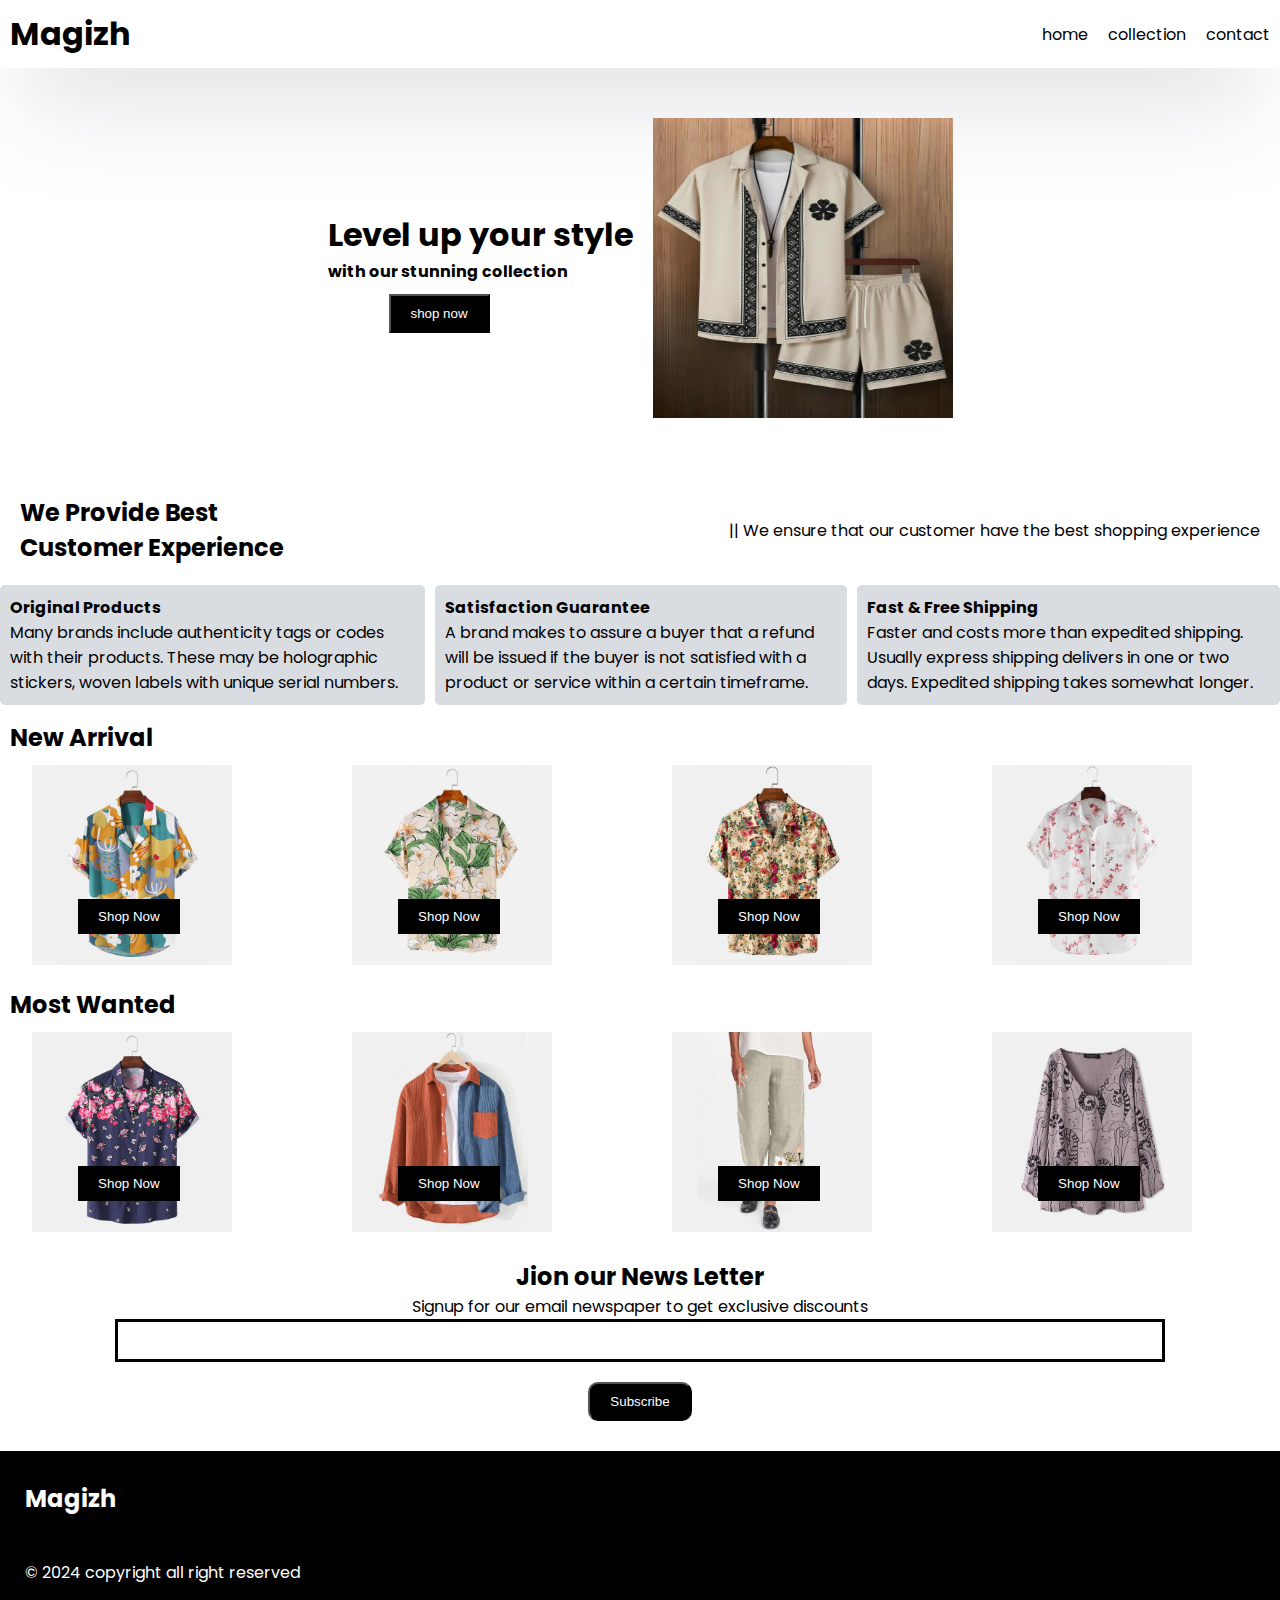
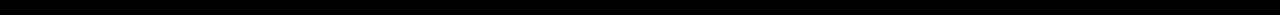
<file: index.html>
<!DOCTYPE html>
<html lang="en">

<head>
    <meta charset="UTF-8">
    <meta name="viewport" content="width=device-width, initial-scale=1.0">
    <title>Magizh</title>
    <link rel="icon" href="icon.jpg">
    <link rel="preconnect" href="https://fonts.googleapis.com">
    <link rel="preconnect" href="https://fonts.gstatic.com" crossorigin>
    <link href="https://fonts.googleapis.com/css2?family=Poppins&display=swap" rel="stylesheet">
    <link rel="stylesheet" href="style.css">
    <link rel="stylesheet" href="https://cdnjs.cloudflare.com/ajax/libs/font-awesome/6.5.2/css/all.min.css"
        integrity="sha512-SnH5WK+bZxgPHs44uWIX+LLJAJ9/2PkPKZ5QiAj6Ta86w+fsb2TkcmfRyVX3pBnMFcV7oQPJkl9QevSCWr3W6A=="
        crossorigin="anonymous" referrerpolicy="no-referrer" />

</head>

<body>
    <navbar class="navbar">
        <h1>
            Magizh
        </h1>
        <div class="navbar-links">
            <p class="navbar-link"><a href="index.html">home</a></p>
            <p class="navbar-link"><a href="collection.html">collection</a></p>
            <p class="navbar-link"><a href="contact.html">contact</a></p>

        </div>
        <div class="navbar-mene-toggle">
            <i onclick="shownav()" class="fa-solid fa-bars"></i>
        </div>
    </navbar>
    <div class="side-navbar">
        <p onclick="closenav()" style="text-align: right;">
            <i class="fa-solid fa-xmark"></i>

        </p>
        <div class="side-navbar-links">
            <p class="side-navbar-link"><a href="index.html">home</a></p>
            <p class="side-navbar-link"><a href="collection.html">collection</a></p>
            <p class="side-navbar-link"><a href="contact.html">contact</a></p>

        </div>
    </div>

    <div class="header">
        <div class="main1">
            <h1>Level up your style</h1>
            <h4>with our stunning collection</h4>
            <button class="header-button">shop now</button>
        </div>
        <div class="main2">
            <img class="header-image" src="./img/main.jpg" alt="" width="300px" height="300px">


        </div>
    </div>
    <div class="service">
        <div class="service-container-1">
            <div>
                <h2>We Provide Best</h2>
                <h2>Customer Experience</h2>
            </div>
            <div>
                <p>|| We ensure that our customer have the best shopping experience</p>
            </div>
        </div>
    </div>
    <div class="service-container-2">
        <div>
            <i class="fa-regular fa-face-smile"></i>
            <h4>Original Products</h4>
            <p>Many brands include authenticity tags or codes with their products. These may be holographic stickers, woven labels with unique serial numbers.</p>
        </div>
        <div>
            <i class="fa-regular fa-face-smile"></i>
            <h4>Satisfaction Guarantee</h4>
            <p> A brand makes to assure a buyer that a refund will be issued if the buyer is not satisfied with a product or service within a certain timeframe.</p>
        </div>
        <div>
            <i class="fa-regular fa-face-smile"></i>
            <h4>Fast & Free Shipping</h4>
            <p>Faster and costs more than expedited shipping. Usually express shipping delivers in one or two days. Expedited shipping takes somewhat longer.</p>
        </div>
    </div>
    <div class="new">
        <h2>New Arrival</h2>
    </div>
    <div class="new-arrival">
        <div class="new-arrival-container">
            <img src="./img/f1.jpg" width="200px" height="200px">
            <button>Shop Now<i class="fa-solid fa-arrow-right"></i></button>
        </div>
        <div class="new-arrival-container">
            <img src="./img/f2.jpg" width="200px" height="200px">
            <button>Shop Now<i class="fa-solid fa-arrow-right"></i></button>
        </div>
        <div class="new-arrival-container">
            <img src="./img/f3.jpg" width="200px" height="200px">
            <button>Shop Now<i class="fa-solid fa-arrow-right"></i></button>
        </div>
        <div class="new-arrival-container">
            <img src="./img/f4.jpg" width="200px" height="200px">
            <button>Shop Now<i class="fa-solid fa-arrow-right"></i></button>
        </div>
    </div>

    <div class="new">
        <h2>Most Wanted</h2>
    </div>
    <div class="new-arrival">
        <div class="new-arrival-container">
            <img src="./img/f5.jpg" width="200px" height="200px">
            <button>Shop Now<i class="fa-solid fa-arrow-right"></i></button>
        </div>
        <div class="new-arrival-container">
            <img src="./img/f6.jpg" width="200px" height="200px">
            <button>Shop Now<i class="fa-solid fa-arrow-right"></i></button>
        </div>
        <div class="new-arrival-container">
            <img src="./img/f7.jpg" width="200px" height="200px">
            <button>Shop Now<i class="fa-solid fa-arrow-right"></i></button>
        </div>
        <div class="new-arrival-container">
            <img src="./img/f8.jpg" width="200px" height="200px">
            <button>Shop Now<i class="fa-solid fa-arrow-right"></i></button>
        </div>
    </div>

    <div class="news">
        <h2>Jion our News Letter</h2>
        <p>Signup for our email newspaper to get exclusive discounts</p>
        <div>
            <input type="text">
        </div>
        <button>Subscribe</button>
    </div>
    <div class="footer">
        <div class="footer-container">
            <h2>Magizh</h2>
            <p></p>
        </div>
        <div class="footer-container-links">
            <a href="https://www.instagram.com/akash_baskaran_96?igsh=MXVvZHA0bXQ4N3Fpbw=="><i class="fa-brands fa-instagram"></i></a>
            <a href="https://linkedin.com/in/akash-b-9170ab261"><i class="fa-brands fa-linkedin"></i></a>
            <a href="https://github.com/Akashbaskaran96"><i class="fa-brands fa-github"></i></a>
        </div>
        <div class="final">
            <p>© 2024 copyright all right reserved</p>
        </div>

    </div>






    <script src="script.js"></script>
</body>

</html>
</file>
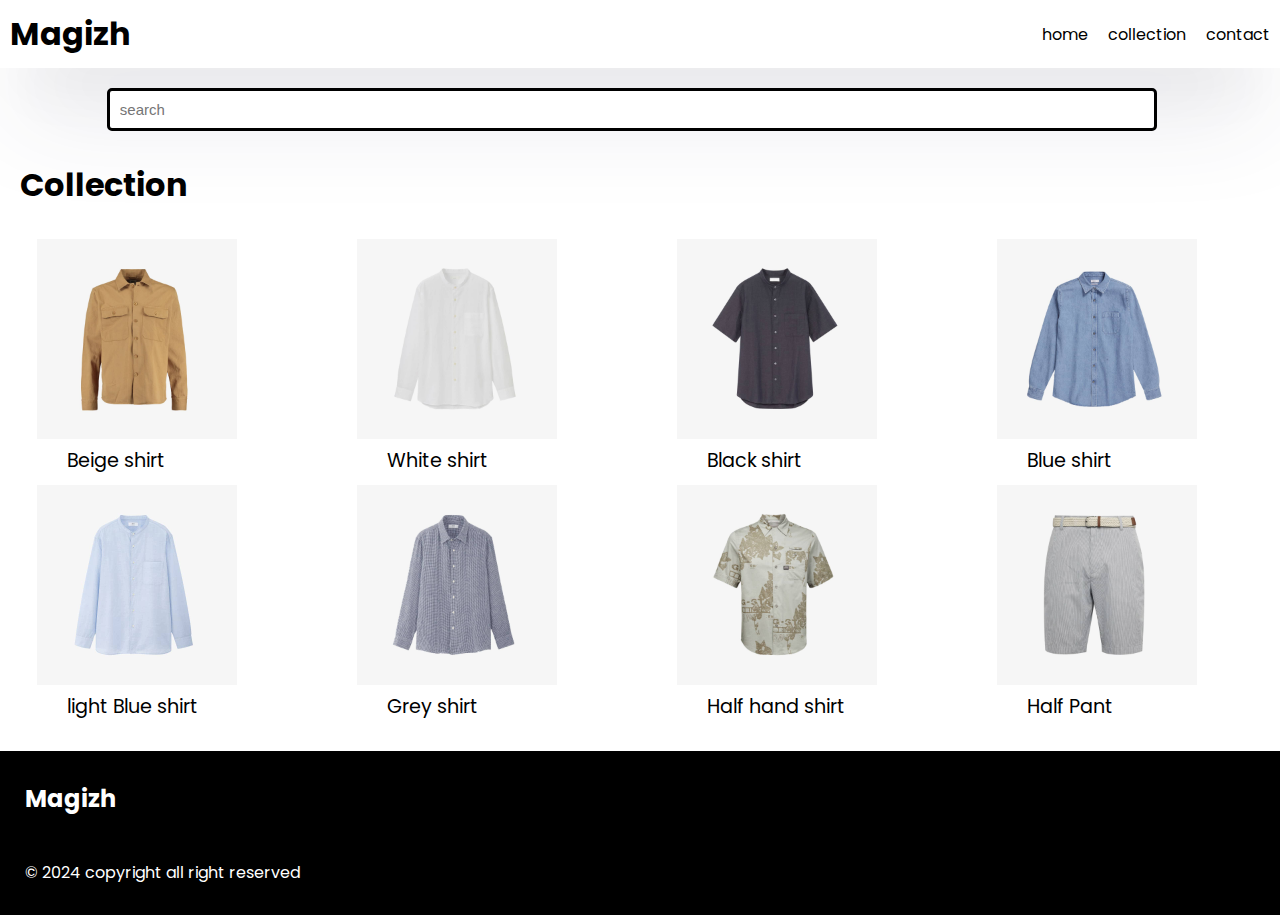
<file: collection.html>
<!DOCTYPE html>
<html lang="en">

<head>
    <meta charset="UTF-8">
    <meta name="viewport" content="width=device-width, initial-scale=1.0">
    <title>Magizh</title>
    <link rel="icon" href="">
    <link rel="preconnect" href="https://fonts.googleapis.com">
    <link rel="preconnect" href="https://fonts.gstatic.com" crossorigin>
    <link href="https://fonts.googleapis.com/css2?family=Poppins&display=swap" rel="stylesheet">
    <link rel="stylesheet" href="style.css">
    <link rel="stylesheet" href="https://cdnjs.cloudflare.com/ajax/libs/font-awesome/6.5.2/css/all.min.css"
        integrity="sha512-SnH5WK+bZxgPHs44uWIX+LLJAJ9/2PkPKZ5QiAj6Ta86w+fsb2TkcmfRyVX3pBnMFcV7oQPJkl9QevSCWr3W6A=="
        crossorigin="anonymous" referrerpolicy="no-referrer" />

</head>

<body>
    <navbar class="navbar">
        <h1>
            Magizh
        </h1>
        <div class="navbar-links">
            <p class="navbar-link"><a href="index.html">home</a></p>
            <p class="navbar-link"><a href="collection.html">collection</a></p>
            <p class="navbar-link"><a href="contact.html">contact</a></p>
        </div>
        <div class="navbar-mene-toggle">
            <i onclick="shownav()" class="fa-solid fa-bars"></i>
        </div>
    </navbar>
    <div class="side-navbar">
        <p onclick="closenav()" style="text-align: right;">
            <i class="fa-solid fa-xmark"></i>

        </p>
        <div class="side-navbar-links">
            <p class="side-navbar-link"><a href="index.html">home</a></p>
            <p class="side-navbar-link"><a href="collection.html">collection</a></p>
            <p class="side-navbar-link"><a href="contact.html">contact</a></p>

        </div>
    </div>

    <div class="search-box">
        <input type="text" placeholder="search" id="search">
    </div>
    <div class="collection-title">
        <h1>Collection</h1>
    </div>
    <div class="collection" id="collection">
        <div class="collection-container">
            <img src="./img/n7.jpg" width="200px" height="200px">
            <p>Beige shirt</p>
        </div>
        <div class="collection-container">
            <img src="./img/n3.jpg" width="200px" height="200px">
            <p>White shirt</p>
        </div>
        <div class="collection-container">
            <img src="./img/n8.jpg" width="200px" height="200px">
            <p>Black shirt</p>
        </div>
        <div class="collection-container">
            <img src="./img/n5.jpg" width="200px" height="200px">
            <p>Blue shirt</p>
        </div>
        <div class="collection-container">
            <img src="./img/n1.jpg" width="200px" height="200px">
            <p>light Blue shirt</p>
        </div>
        <div class="collection-container">
            <img src="./img/n2.jpg" width="200px" height="200px">
            <p>Grey shirt</p>
        </div>
        <div class="collection-container">
            <img src="./img/n4.jpg" width="200px" height="200px">
            <p>Half hand shirt</p>
        </div>
        <div class="collection-container">
            <img src="./img/n6.jpg" width="200px" height="200px">
            <p>Half Pant</p>
        </div>

    </div>


    <div class="footer">
        <div class="footer-container">
            <h2>Magizh</h2>
            <p></p>
        </div>
        <div class="footer-container-links">
            <a href="https://www.instagram.com/akash_baskaran_96?igsh=MXVvZHA0bXQ4N3Fpbw=="><i class="fa-brands fa-instagram"></i></a>
            <a href="https://linkedin.com/in/akash-b-9170ab261"><i class="fa-brands fa-linkedin"></i></a>
            <a href="https://github.com/Akashbaskaran96"><i class="fa-brands fa-github"></i></a>
        </div>
        <div class="final">
            <p>© 2024 copyright all right reserved</p>
        </div>

    </div>






    <script src="collection.js"></script>
</body>

</html>
</file>
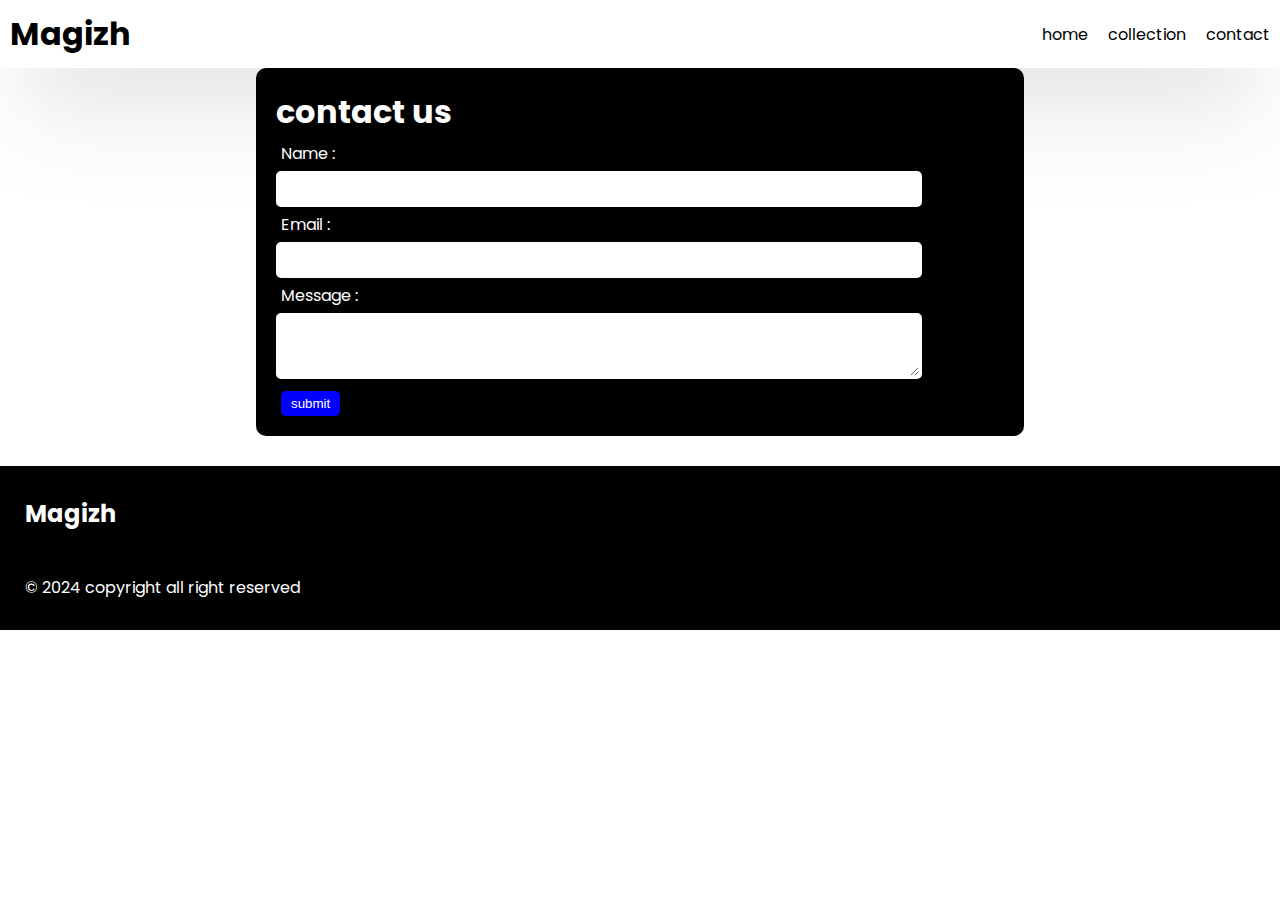
<file: contact.html>
<!DOCTYPE html>
<html lang="en">

<head>
    <meta charset="UTF-8">
    <meta name="viewport" content="width=device-width, initial-scale=1.0">
    <title>Magizh</title>
    <link rel="icon" href="">
    <link rel="preconnect" href="https://fonts.googleapis.com">
    <link rel="preconnect" href="https://fonts.gstatic.com" crossorigin>
    <link href="https://fonts.googleapis.com/css2?family=Poppins&display=swap" rel="stylesheet">
    <link rel="stylesheet" href="style.css">
    <link rel="stylesheet" href="https://cdnjs.cloudflare.com/ajax/libs/font-awesome/6.5.2/css/all.min.css"
        integrity="sha512-SnH5WK+bZxgPHs44uWIX+LLJAJ9/2PkPKZ5QiAj6Ta86w+fsb2TkcmfRyVX3pBnMFcV7oQPJkl9QevSCWr3W6A=="
        crossorigin="anonymous" referrerpolicy="no-referrer" />

</head>

<body>
    <navbar class="navbar">
        <h1>
            Magizh
        </h1>
        <div class="navbar-links">
            <p class="navbar-link"><a href="index.html">home</a></p>
            <p class="navbar-link"><a href="collection.html">collection</a></p>
            <p class="navbar-link"><a href="contact.html">contact</a></p>
        </div>
        <div class="navbar-mene-toggle">
            <i onclick="shownav()" class="fa-solid fa-bars"></i>
        </div>
    </navbar>
    <div class="side-navbar">
        <p onclick="closenav()" style="text-align: right;">
            <i class="fa-solid fa-xmark"></i>

        </p>
        <div class="side-navbar-links">
            <p class="side-navbar-link"><a href="index.html">home</a></p>
            <p class="side-navbar-link"><a href="collection.html">collection</a></p>
            <p class="side-navbar-link"><a href="contact.html">contact</a></p>

        </div>
    </div>
    <div class="contacts">
        <h1>contact us</h1>
        <div class="contacts-container">
            <form>
                <p>Name :</p>
                <input type="text">
                <p>Email :</p>
                <input>
                <p>Message :</p>
                <textarea></textarea>
                <br>
                <button>submit</button>
            </form>

        </div>

    </div>


    <div class="footer">
        <div class="footer-container">
            <h2>Magizh</h2>
            <p></p>
        </div>
        <div class="footer-container-links">
            <a href="https://www.instagram.com/akash_baskaran_96?igsh=MXVvZHA0bXQ4N3Fpbw=="><i class="fa-brands fa-instagram"></i></a>
            <a href="https://linkedin.com/in/akash-b-9170ab261"><i class="fa-brands fa-linkedin"></i></a>
            <a href="https://github.com/Akashbaskaran96"><i class="fa-brands fa-github"></i></a>
        </div>
        <div class="final">
            <p>© 2024 copyright all right reserved</p>
        </div>

    </div>






    <script src="contact.js"></script>
</body>

</html>
</file>
<file: style.css>
* {
    margin: 0%;
    padding: 0%;
}

body {
    font-family: 'poppins', sans-serif;
}

.navbar {
    display: flex;
    justify-content: space-between;
    align-items: center;
    padding: 10px;
    box-shadow: rgba(50, 50, 93, 0.25) 0px 50px 100px -20px, rgba(0, 0, 0, 0.3) 0px 30px 60px -30px;
}

.navbar-links {
    display: flex;
    column-gap: 20px;
}

.navbar-link a {
    text-decoration: none;
    color: black;
}

.navbar-link a:hover {
    text-decoration: underline;
    color: deeppink;
}

.navbar-mene-toggle {
    display: none;
}

.side-navbar {
    background-color: rgb(27, 7, 29);
    width: 50%;
    height: 100%;
    position: fixed;
    top: 0;
    left: -60%;
    padding: 20px;
    color: white;
    transition: 1s;
    z-index: 2;
}

@media screen and (max-width: 700px) {
    .navbar-mene-toggle {
        display: block;
    }

    .navbar-link {
        display: none;
    }

    .header-image {
        display: none
    }

    .service {
        display: none;
    }

    .service-container-2 {
        flex-direction: column;
    }
}

.side-navbar-link {
    margin-bottom: 30px;
}

.side-navbar-links a {
    color: white;
    text-decoration: none;
}

.side-navbar-links a:hover {
    text-decoration: underline;
    color: deeppink;
}

.header {
    display: flex;
    justify-content: center;
    gap: 20px;
    padding: 50px;
    align-items: center;
}

.header-button {
    background-color: black;
    color: white;
    padding-left: 20px;
    padding-right: 20px;
    padding-top: 10px;
    padding-bottom: 10px;
    margin-top: 10px;
    cursor: pointer;
    margin-left: 20%;
}

.service {
    padding: 20px;
}

.service-container-1 {
    display: flex;
    justify-content: space-between;
    align-items: center;
}

.service-container-2 {
    display: flex;
    justify-content: space-around;
    gap: 10px;
    align-items: center;
}

.service-container-2 div {
    background-color: #d9dde2;
    border-radius: 5px;
    padding: 10px;
}

.new-arrival {
    display: flex;
    justify-content: space-around;
    flex-wrap: wrap;
}

.new-arrival-container {
    margin-top: 10px;
    flex-basis: 20%;
    position: relative;

}

.new-arrival-container button {
    background-color: black;
    color: white;
    padding-left: 20px;
    padding-right: 20px;
    padding-top: 10px;
    padding-bottom: 10px;
    margin-top: 10px;
    cursor: pointer;
    position: absolute;
    top: 60%;
    left: 18%;
    border: none;
}

.new {
    padding-top: 15px;
    padding-left: 10px;
}

.news {
    display: flex;
    flex-direction: column;
    align-items: center;
    margin-top: 20px;
}

.news input {
    padding: 10px;
    width: 80vw;
    margin-bottom: 10px;
    border: solid black 3px;
    font-size: 15px;
}

.news button {
    background-color: black;
    color: white;
    padding-left: 20px;
    padding-right: 20px;
    padding-top: 10px;
    padding-bottom: 10px;
    margin-top: 10px;
    cursor: pointer;
    border-radius: 10px;
}
.footer{
    margin-top: 30px;
    background-color: black;
    color: white;
    padding-top: 30px;
    padding-bottom: 30px;
    padding-right: 30px;
    padding-left: 5px;
}
.footer-container p{
    margin-top: 10px;
}
.footer-container-links{
    margin-top: 5px;
    margin-bottom: 5px;;
}
.search-box{
    margin: 20px;
}
.search-box input{
    padding: 10px;
    width: 80vw;
    margin-bottom: 10px;
    border: solid black 3px;
    font-size: 15px;
    margin-left: 7%;
    border-radius: 5px;
}
.collection {
    display: flex;
    justify-content: space-around;
    flex-wrap: wrap;
}

.collection-container {
    margin-top: 10px;
    flex-basis: 20%;
    position: relative;
    border-radius: 5px;
    margin-left: 10px;

}
.collection-container p{
    font-size: larger;
    padding-left: 30px;
}
.collection-title{
    margin: 20px;
}
.contacts{
    background-color: black;
    color: white;
    padding: 20px;
    margin-left: 20%;
    margin-right: 20%;
    border-radius: 10px;
}
.contacts-container input{
    width: 50vw;
    height: 30px;
    border: solid white 3px;
    font-size: 15px;
    border-radius: 5px;
    font-size: medium;
}
.contacts-container textarea{
    width: 50vw;
    height: 60px;
    border: solid white 3px;
    font-size: 15px;
    border-radius: 5px;
}
.contacts-container p{
    padding: 5px;
}
.contacts-container button{
    background-color: blue;
    color: white;
    margin-left: 5px;
    margin-top: 5px;
    padding-left: 10px;
    padding-right: 10px;
    padding-top: 5px;
    padding-bottom: 5px;
    border: none;
    border-radius: 5px;
}
.footer-container-links a{
    padding-left: 20px;
    color: white;
    font-size: larger;
}
.footer-container{
    padding-left: 20px;
}
.final{
    padding-left: 20px;
}
</file>
